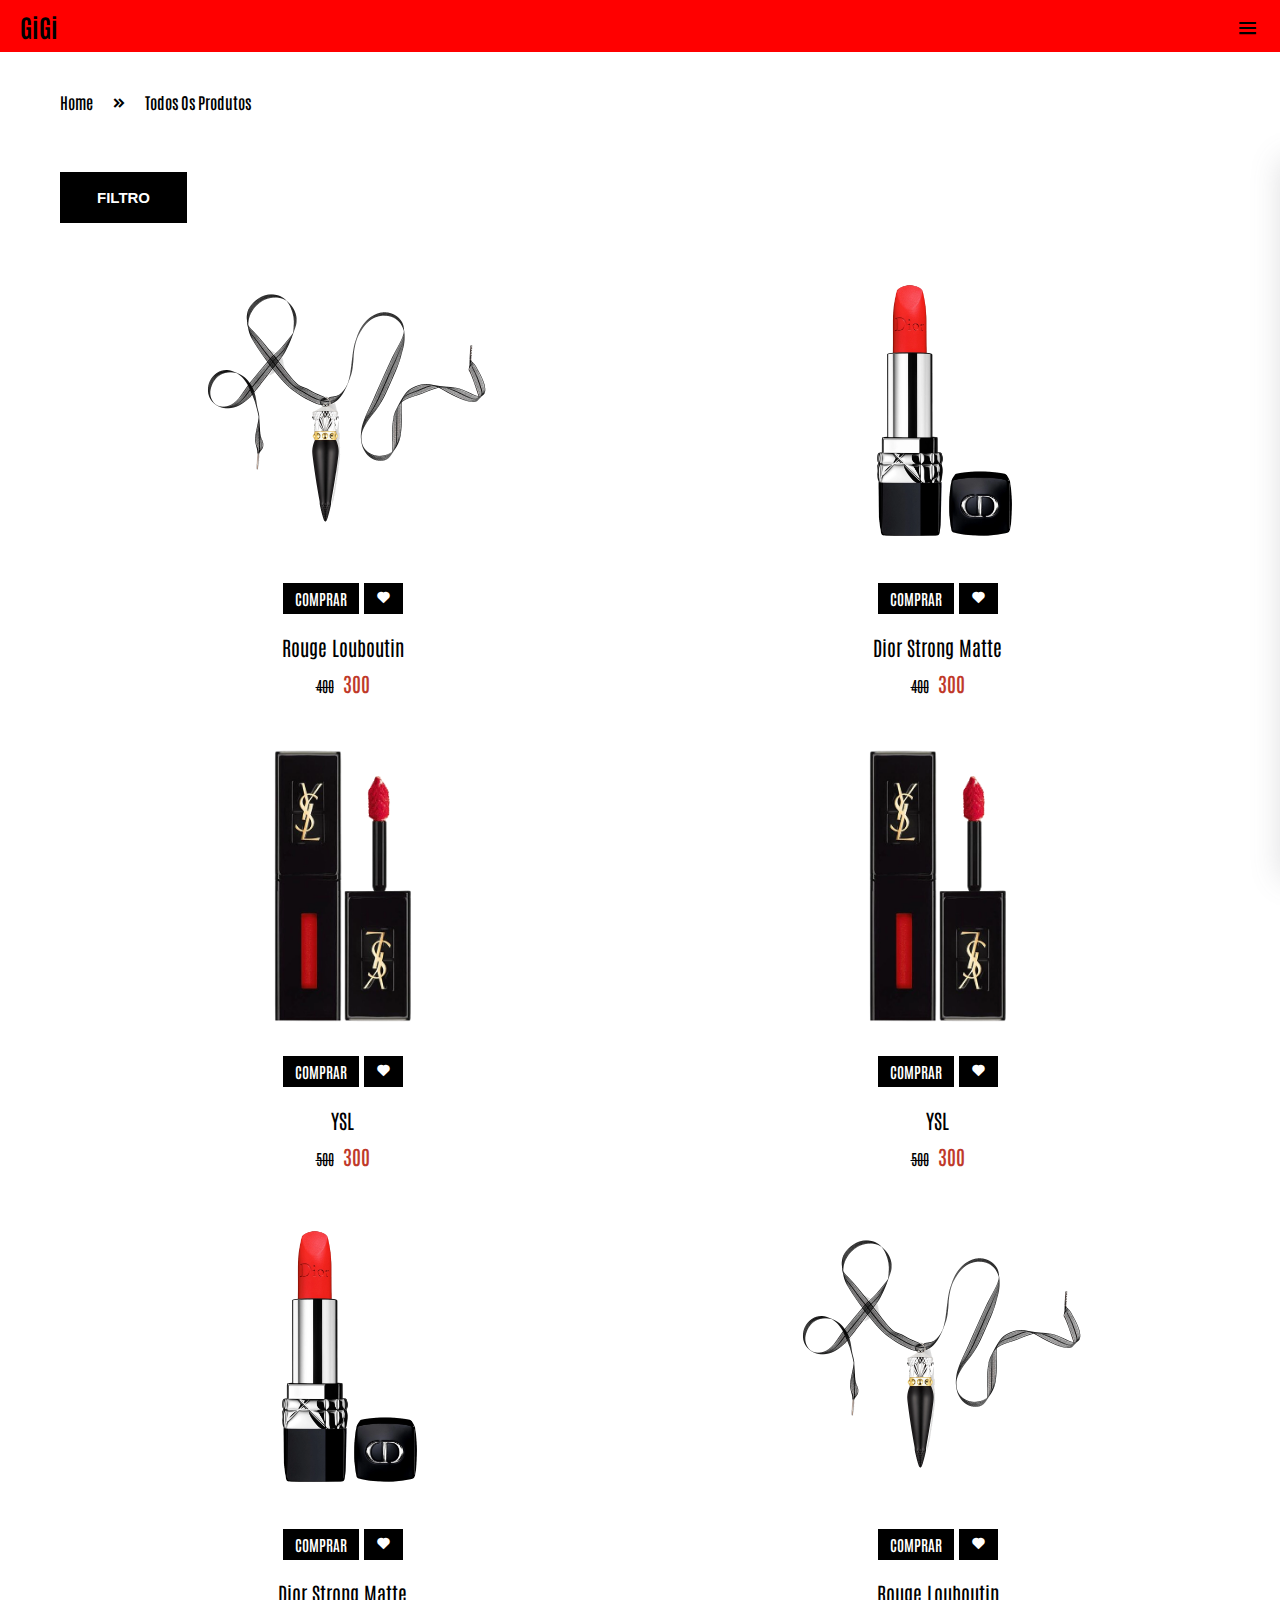
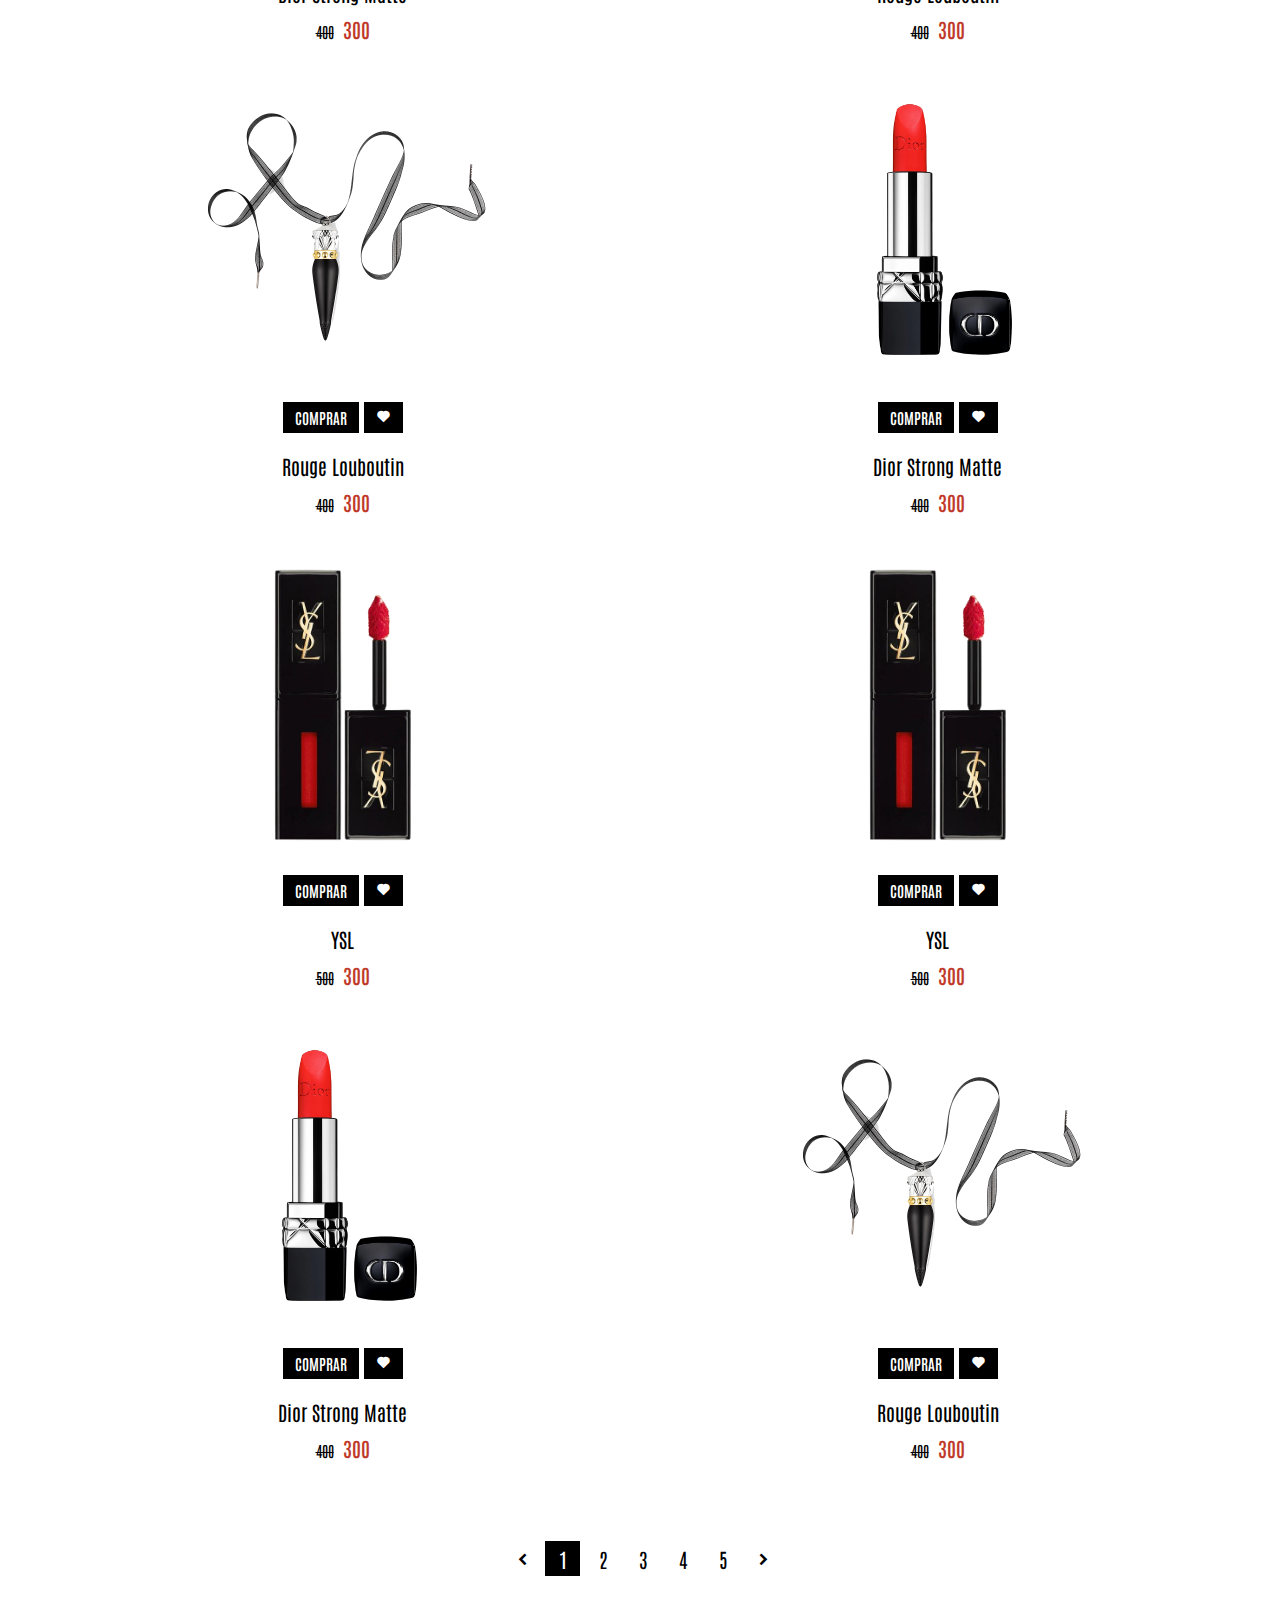
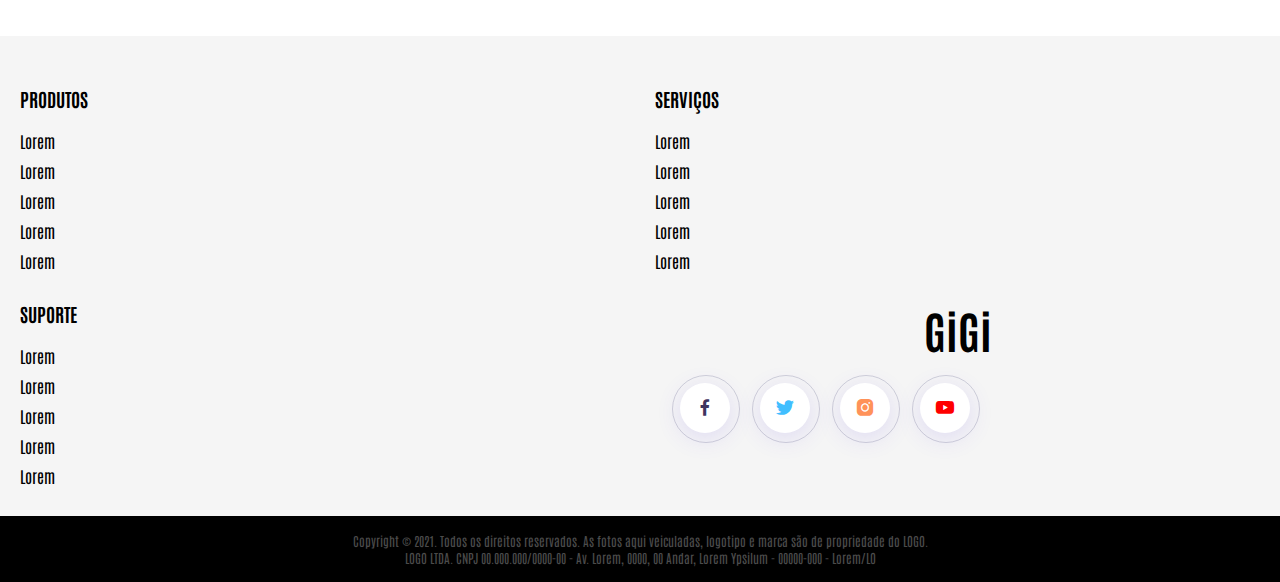
<file: products.html>
<!DOCTYPE html>
<html lang="pt-br">

<head>
    <meta charset="UTF-8">
    <meta http-equiv="X-UA-Compatible" content="IE=edge">
    <meta name="viewport" content="width=device-width, initial-scale=1.0">
    <title>GiGi Cosmetics</title>
    <!-- google font -->
    <link rel="preconnect" href="https://fonts.gstatic.com">
    <link href="https://fonts.googleapis.com/css2?family=Antonio:wght@100;200;300;400;500;600;700&display=swap" rel="stylesheet">
    <!-- boxicons -->
    <link href='https://unpkg.com/boxicons@2.0.7/css/boxicons.min.css' rel='stylesheet'>
    <!-- app css -->
    <link rel="stylesheet" href="css/index.css">
</head>

<body>

    <!-- header -->
    <header>
        <!-- mobile menu -->
        <div class="mobile-menu bg-second">
            <a href="#" class="mb-logo">GiGi</a>
            <span class="mb-menu-toggle" id="mb-menu-toggle">
                <i class='bx bx-menu'></i>
            </span>
        </div>
        <!-- end mobile menu -->

        <!-- main header -->
        <div class="header-wrapper" id="header-wrapper">
            <span class="mb-menu-toggle mb-menu-close" id="mb-menu-close">
                <i class='bx bx-x'></i>
            </span>
            <!-- top header -->
            <div class="bg-forth">
                <div class="top-header container">
                    <ul class="devided">
                        <li>
                            <a href="#">Frete Grátis </a>
                        </li>
                        <li>
                            <a href="#">Inscreva-se</a>
                        </li>
                    </ul>
                    <ul class="devided">
                        <li class="dropdown">
                            <a href="">R$</a>
                            <i class='bx bxs-chevron-down'></i>
                            <ul class="dropdown-content">
                                <li><a href="#">USD</a></li>
                                <li><a href="#">YEN</a></li>
                                <li><a href="#">EUR</a></li>
                            </ul>
                        </li>
                        <li class="dropdown">
                            <a href="">PORTUGUÊS</a>
                            <i class='bx bxs-chevron-down'></i>
                            <ul class="dropdown-content">
                                <li><a href="#">ENGLISH</a></li>
                                <li><a href="#">普通话</a></li>
                                <li><a href="#">FRENCH</a></li>
                                <li><a href="#">SPANISH</a></li>
                            </ul>
                        </li>
                        <li><a href="#">PEDIDOS</a></li>
                    </ul>
                </div>
            </div>
            <!-- end top header -->
            <!-- mid header -->
            <div class="bg-main">
                <div class="mid-header container">
                    <a href="index.html" class="logo">GiGi Cosmetics</a>
                    <div class="search">
                        <input type="text" placeholder="Busca por...">
                        <i class='bx bx-search'></i>
                    </div>
                    <ul class="user-menu">
                        <li><a href="#"><i class='bx bx-heart'></i></a></li>
                        <li><a href="#"><i class='bx bx-user'></i></a></li>
                        <li><a href="#"><i class='bx bx-shopping-bag'></i></a></li>
                    </ul>
                </div>
            </div>
            <!-- end mid header -->
            <!-- bottom header -->
            <div class="bg-second">
                <div class="bottom-header container">
                    <ul class="main-menu">
                        <li><a href="#">novidades</a></li>
                        <!-- mega menu -->
                        <li class="mega-dropdown">
                            <a href="products.html">Maquiagem<i class='bx bxs-chevron-down'></i></a>
                            <div class="mega-content">
                                <div class="row">
                                    <div class="col-3 col-md-12">
                                        <div class="box">
                                            <h3>Lábios</h3>
                                            <ul>
                                                <li><a href="#">Batom</a></li>
                                                <li><a href="#">Batom Líquido</a></li>
                                                <li><a href="#">Gloss e Brilho</a></li>
                                                <li><a href="products.html">Ver Tudo</a></li>
                                            </ul>
                                        </div>
                                    </div>
                                    <div class="col-3 col-md-12">
                                        <div class="box">
                                            <h3>Olhos</h3>
                                            <ul>
                                                <li><a href="#">Sombras</a></li>
                                                <li><a href="#">Delineador e Lápis de Olhos</a></li>
                                                <li><a href="#">Máscara de Cílios</a></li>
                                                <li><a href="products.html">Ver Tudo</a></li>
                                            </ul>
                                        </div>
                                    </div>
                                    <div class="col-3 col-md-12">
                                        <div class="box">
                                            <h3>Unhas</h3>
                                            <ul>
                                                <li><a href="#">Esmaltes</a></li>
                                                <li><a href="#">Base e Top Coat</a></li>
                                                <li><a href="#">Acessórios</a></li>
                                                <li><a href="products.html">Ver Tudo</a></li>
                                            </ul>
                                        </div>
                                    </div>
                                    <div class="col-3 col-md-12">
                                        <div class="box">
                                            <h3>Face</h3>
                                            <ul>
                                                <li><a href="#">Base</a></li>
                                                <li><a href="#">Corretivo</a></li>
                                                <li><a href="#">Pó</a></li>
                                                <li><a href="products.html">Ver Tudo</a></li>
                                            </ul>
                                        </div>
                                    </div>
                                </div>
                                <div class="row img-row">
                                    <div class="col-3">
                                        <div class="box">
                                            <img src="/img/products/lips/christianlouboutin-rougelouboutin-velvet-matte-1.png" alt="">
                                        </div>
                                    </div>
                                    <div class="col-3">
                                        <div class="box">
                                            <img src="/img/products/lips/Son-Dior-Rouge-634-Strong-Matte-2.png" alt="">
                                        </div>
                                    </div>
                                    <div class="col-3">
                                        <div class="box">
                                            <img src="/img/products/lips/son-kem-ysl-425-2.png" alt="">
                                        </div>
                                    </div>
                                    <div class="col-3">
                                        <div class="box">
                                            <img src="/img/products/lips/Son-Dior-Rouge-634-Strong-Matte.png" alt="">
                                        </div>
                                    </div>
                                </div>
                            </div>
                        </li>
                        <!-- end mega menu -->
                        <!-- mega menu 2-->
                        <li class="mega-dropdown">
                            <a href="./products.html">Perfumes<i class='bx bxs-chevron-down'></i></a>
                            <div class="mega-content">
                                <div class="row">
                                    <div class="col-3 col-md-12">
                                        <div class="box">
                                            <h3>Floral</h3>
                                            <ul>
                                                <li><a href="#">Feminino</a></li>
                                                <li><a href="#">Masculinos</a></li>
                                                <li><a href="#">Unissex</a></li>
                                                <li><a href="products.html">Ver Tudo</a></li>
                                            </ul>
                                        </div>
                                    </div>
                                    <div class="col-3 col-md-12">
                                        <div class="box">
                                            <h3>Amadeirado</h3>
                                            <ul>
                                                <li><a href="#">Feminino</a></li>
                                                <li><a href="#">Masculinos</a></li>
                                                <li><a href="#">Unissex</a></li>
                                                <li><a href="products.html">Ver Tudo</a></li>
                                            </ul>
                                        </div>
                                    </div>
                                    <div class="col-3 col-md-12">
                                        <div class="box">
                                            <h3>Oriental</h3>
                                            <ul>
                                                <li><a href="#">Feminino</a></li>
                                                <li><a href="#">Masculinos</a></li>
                                                <li><a href="#">Unissex</a></li>
                                                <li><a href="products.html">Ver Tudo</a></li>
                                            </ul>
                                        </div>
                                    </div>
                                    <div class="col-3 col-md-12">
                                        <div class="box">
                                            <h3>Cítrico</h3>
                                            <ul>
                                                <li><a href="#">Feminino</a></li>
                                                <li><a href="#">Masculinos</a></li>
                                                <li><a href="#">Unissex</a></li>
                                                <li><a href="products.html">Ver Tudo</a></li>
                                            </ul>
                                        </div>
                                    </div>
                                </div>
                                <div class="row img-row">
                                    <div class="col-3">
                                        <div class="box">
                                            <img src="/img/products/lips/christianlouboutin-rougelouboutin-velvet-matte-1.png" alt="">
                                        </div>
                                    </div>
                                    <div class="col-3">
                                        <div class="box">
                                            <img src="/img/products/lips/Son-Dior-Rouge-634-Strong-Matte-2.png" alt="">
                                        </div>
                                    </div>
                                    <div class="col-3">
                                        <div class="box">
                                            <img src="/img/products/lips/son-kem-ysl-425-2.png" alt="">
                                        </div>
                                    </div>
                                    <div class="col-3">
                                        <div class="box">
                                            <img src="/img/products/lips/Son-Dior-Rouge-634-Strong-Matte.png" alt="">
                                        </div>
                                    </div>
                                </div>
                            </div>
                        </li>
                        <!-- end mega menu -->
                        <!-- mega menu 3-->
                        <li class="mega-dropdown">
                            <a href="./products.html">Tratamento<i class='bx bxs-chevron-down'></i></a>
                            <div class="mega-content">
                                <div class="row">
                                    <div class="col-3 col-md-12">
                                        <div class="box">
                                            <h3>Face</h3>
                                            <ul>
                                                <li><a href="#">Limpeza</a></li>
                                                <li><a href="#">Hidratante</a></li>
                                                <li><a href="#">Anti-Idade</a></li>
                                                <li><a href="products.html">Ver Tudo</a></li>
                                            </ul>
                                        </div>
                                    </div>
                                    <div class="col-3 col-md-12">
                                        <div class="box">
                                            <h3>Olhos</h3>
                                            <ul>
                                                <li><a href="#">Hidratante</a></li>
                                                <li><a href="#">Anti-olheiras</a></li>
                                                <li><a href="#">Anti-Idade</a></li>
                                                <li><a href="products.html">Ver Tudo</a></li>
                                            </ul>
                                        </div>
                                    </div>
                                    <div class="col-3 col-md-12">
                                        <div class="box">
                                            <h3>Corpo</h3>
                                            <ul>
                                                <li><a href="#">Celulite</a></li>
                                                <li><a href="#">Esfoliante</a></li>
                                                <li><a href="#">Hidratante</a></li>
                                                <li><a href="products.html">Ver Tudo</a></li>
                                            </ul>
                                        </div>
                                    </div>
                                    <div class="col-3 col-md-12">
                                        <div class="box">
                                            <h3>Lábios</h3>
                                            <ul>
                                                <li><a href="#">Hidratante</a></li>
                                                <li><a href="#">Anti-idade</a></li>
                                                <li><a href="#">Lorem</a></li>
                                                <li><a href="#">Ver Tudo</a></li>
                                            </ul>
                                        </div>
                                    </div>
                                </div>
                                <div class="row img-row">
                                    <div class="col-3">
                                        <div class="box">
                                            <img src="/img/products/lips/christianlouboutin-rougelouboutin-velvet-matte-1.png" alt="">
                                        </div>
                                    </div>
                                    <div class="col-3">
                                        <div class="box">
                                            <img src="/img/products/lips/Son-Dior-Rouge-634-Strong-Matte-2.png" alt="">
                                        </div>
                                    </div>
                                    <div class="col-3">
                                        <div class="box">
                                            <img src="/img/products/lips/son-kem-ysl-425-2.png" alt="">
                                        </div>
                                    </div>
                                    <div class="col-3">
                                        <div class="box">
                                            <img src="/img/products/lips/Son-Dior-Rouge-634-Strong-Matte.png" alt="">
                                        </div>
                                    </div>
                                </div>
                            </div>
                        </li>
                        <!-- end mega menu -->
                        <!-- mega menu 3-->
                        <li class="mega-dropdown">
                            <a href="./products.html">Corpo & Banho<i class='bx bxs-chevron-down'></i></a>
                            <div class="mega-content">
                                <div class="row">
                                    <div class="col-3 col-md-12">
                                        <div class="box">
                                            <h3>Desodorante</h3>
                                            <ul>
                                                <li><a href="#">Spray</a></li>
                                                <li><a href="#">Roll-on</a></li>
                                                <li><a href="#">Stick</a></li>
                                                <li><a href="products.html">Ver Tudo</a></li>
                                            </ul>
                                        </div>
                                    </div>
                                    <div class="col-3 col-md-12">
                                        <div class="box">
                                            <h3>Mãos e Pés</h3>
                                            <ul>
                                                <li><a href="#">Mão</a></li>
                                                <li><a href="#">Pés</a></li>
                                                <li><a href="#">lorem</a></li>
                                                <li><a href="products.html">Ver Tudo</a></li>
                                            </ul>
                                        </div>
                                    </div>
                                    <div class="col-3 col-md-12">
                                        <div class="box">
                                            <h3>Banho</h3>
                                            <ul>
                                                <li><a href="#">Sabonete em Barra</a></li>
                                                <li><a href="#">Sabonete Líquido</a></li>
                                                <li><a href="#">Sais de Banho</a></li>
                                                <li><a href="products.html">Ver Tudo</a></li>
                                            </ul>
                                        </div>
                                    </div>
                                    <div class="col-3 col-md-12">
                                        <div class="box">
                                            <h3>Óleos</h3>
                                            <ul>
                                                <li><a href="#">Óleo de Banho</a></li>
                                                <li><a href="#">Óleo de Massagem</a></li>
                                                <li><a href="#">Pós banho</a></li>
                                                <li><a href="products.html">Ver Tudo</a></li>
                                            </ul>
                                        </div>
                                    </div>
                                </div>
                                <div class="row img-row">
                                    <div class="col-3">
                                        <div class="box">
                                            <img src="/img/products/lips/christianlouboutin-rougelouboutin-velvet-matte-1.png" alt="">
                                        </div>
                                    </div>
                                    <div class="col-3">
                                        <div class="box">
                                            <img src="/img/products/lips/Son-Dior-Rouge-634-Strong-Matte-2.png" alt="">
                                        </div>
                                    </div>
                                    <div class="col-3">
                                        <div class="box">
                                            <img src="/img/products/lips/son-kem-ysl-425-2.png" alt="">
                                        </div>
                                    </div>
                                    <div class="col-3">
                                        <div class="box">
                                            <img src="/img/products/lips/Son-Dior-Rouge-634-Strong-Matte.png" alt="">
                                        </div>
                                    </div>
                                </div>
                            </div>
                        </li>
                        <!-- end mega menu -->
                        <!-- mega menu 4-->
                        <li class="mega-dropdown">
                            <a href="./products.html">Cabelos<i class='bx bxs-chevron-down'></i></a>
                            <div class="mega-content">
                                <div class="row">
                                    <div class="col-3 col-md-12">
                                        <div class="box">
                                            <h3>Shampoo</h3>
                                            <ul>
                                                <li><a href="#">lorem</a></li>
                                                <li><a href="#">lorem</a></li>
                                                <li><a href="#">lorem</a></li>
                                                <li><a href="#">lorem</a></li>
                                            </ul>
                                        </div>
                                    </div>
                                    <div class="col-3 col-md-12">
                                        <div class="box">
                                            <h3>Condicionador</h3>
                                            <ul>
                                                <li><a href="#">lorem</a></li>
                                                <li><a href="#">lorem</a></li>
                                                <li><a href="#">lorem</a></li>
                                                <li><a href="#">lorem</a></li>
                                            </ul>
                                        </div>
                                    </div>
                                    <div class="col-3 col-md-12">
                                        <div class="box">
                                            <h3>Máscara</h3>
                                            <ul>
                                                <li><a href="#">lorem</a></li>
                                                <li><a href="#">lorem</a></li>
                                                <li><a href="#">lorem</a></li>
                                                <li><a href="#">lorem</a></li>
                                            </ul>
                                        </div>
                                    </div>
                                    <div class="col-3 col-md-12">
                                        <div class="box">
                                            <h3>Finalizador</h3>
                                            <ul>
                                                <li><a href="#">Creme Alisante</a></li>
                                                <li><a href="#">Bálsamo Suavizante</a></li>
                                                <li><a href="#">Reparador de Pontas</a></li>
                                                <li><a href="#">Spray de Brilho</a></li>
                                            </ul>
                                        </div>
                                    </div>
                                </div>
                                <div class="row img-row">
                                    <div class="col-3">
                                        <div class="box">
                                            <img src="/img/products/lips/christianlouboutin-rougelouboutin-velvet-matte-1.png" alt="">
                                        </div>
                                    </div>
                                    <div class="col-3">
                                        <div class="box">
                                            <img src="/img/products/lips/Son-Dior-Rouge-634-Strong-Matte-2.png" alt="">
                                        </div>
                                    </div>
                                    <div class="col-3">
                                        <div class="box">
                                            <img src="/img/products/lips/son-kem-ysl-425-2.png" alt="">
                                        </div>
                                    </div>
                                    <div class="col-3">
                                        <div class="box">
                                            <img src="/img/products/lips/Son-Dior-Rouge-634-Strong-Matte.png" alt="">
                                        </div>
                                    </div>
                                </div>
                            </div>
                        </li>
                        <!-- end mega menu -->
                        <li><a href="#">ofertas</a></li>
                    </ul>
                </div>
            </div>
            <!-- end bottom header -->
        </div>
        <!-- end main header -->
    </header>
    <!-- end header -->

    <!--MAIN-->
    <!-- products content -->
    <div class="bg-main">
        <div class="container">
            <div class="box">
                <div class="breadcumb">
                    <a href="./index.html">home</a>
                    <span><i class='bx bxs-chevrons-right'></i></span>
                    <a href="./products.html">todos os produtos</a>
                </div>
            </div>
            <div class="box">
                <div class="row">
                    <div class="col-3 filter-col" id="filter-col">
                        <div class="box filter-toggle-box">
                            <button class="btn-flat btn-hover" id="filter-close">fechar</button>
                        </div>
                        <div class="box">
                            <span class="filter-header">
                                Categorias
                            </span>
                            <ul class="filter-list">
                                <li><a href="#">Lorem</a></li>
                                <li><a href="#">Lorem</a></li>
                                <li><a href="#">Lorem</a></li>
                                <li><a href="#">Lorem</a></li>
                            </ul>
                        </div>
                        <div class="box">
                            <span class="filter-header">
                                Preço
                            </span>
                            <div class="price-range">
                                <input type="text">
                                <span>-</span>
                                <input type="text">
                            </div>
                        </div>
                        <div class="box">
                            <ul class="filter-list">
                                <li>
                                    <div class="group-checkbox">
                                        <input type="checkbox" id="status1">
                                        <label for="status1">
                                            Em oferta
                                            <i class='bx bx-check'></i>
                                        </label>
                                    </div>
                                </li>
                                <li>
                                    <div class="group-checkbox">
                                        <input type="checkbox" id="status2">
                                        <label for="status2">
                                            Em estoque
                                            <i class='bx bx-check'></i>
                                        </label>
                                    </div>
                                </li>
                                <li>
                                    <div class="group-checkbox">
                                        <input type="checkbox" id="status3">
                                        <label for="status3">
                                            Novidade
                                            <i class='bx bx-check'></i>
                                        </label>
                                    </div>
                                </li>
                            </ul>
                        </div>
                        <div class="box">
                            <span class="filter-header">
                                Marcas
                            </span>
                            <ul class="filter-list">
                                <li>
                                    <div class="group-checkbox">
                                        <input type="checkbox" id="remember1" checked="checked">
                                        <label for="remember1">
                                            Lorem
                                            <i class='bx bx-check'></i>
                                        </label>
                                    </div>
                                </li>
                                <li>
                                    <div class="group-checkbox">
                                        <input type="checkbox" id="remember2">
                                        <label for="remember2">
                                            Lorem
                                            <i class='bx bx-check'></i>
                                        </label>
                                    </div>
                                </li>
                                <li>
                                    <div class="group-checkbox">
                                        <input type="checkbox" id="remember3">
                                        <label for="remember3">
                                            Lorem
                                            <i class='bx bx-check'></i>
                                        </label>
                                    </div>
                                </li>
                                <li>
                                    <div class="group-checkbox">
                                        <input type="checkbox" id="remember4">
                                        <label for="remember4">
                                            Lorem
                                            <i class='bx bx-check'></i>
                                        </label>
                                    </div>
                                </li>
                                <li>
                                    <div class="group-checkbox">
                                        <input type="checkbox" id="remember5">
                                        <label for="remember5">
                                            Lorem
                                            <i class='bx bx-check'></i>
                                        </label>
                                    </div>
                                </li>
                            </ul>
                        </div>
                        <div class="box">
                            <span class="filter-header">
                                Cores
                            </span>
                            <ul class="filter-list">
                                <li>
                                    <div class="group-checkbox">
                                        <input type="checkbox" id="remember1">
                                        <label for="remember1">
                                            Lorem
                                            <i class='bx bx-check'></i>
                                        </label>
                                    </div>
                                </li>
                                <li>
                                    <div class="group-checkbox">
                                        <input type="checkbox" id="remember2">
                                        <label for="remember2">
                                            Lorem
                                            <i class='bx bx-check'></i>
                                        </label>
                                    </div>
                                </li>
                                <li>
                                    <div class="group-checkbox">
                                        <input type="checkbox" id="remember3">
                                        <label for="remember3">
                                            Lorem
                                            <i class='bx bx-check'></i>
                                        </label>
                                    </div>
                                </li>
                                <li>
                                    <div class="group-checkbox">
                                        <input type="checkbox" id="remember4">
                                        <label for="remember4">
                                            Lorem
                                            <i class='bx bx-check'></i>
                                        </label>
                                    </div>
                                </li>
                                <li>
                                    <div class="group-checkbox">
                                        <input type="checkbox" id="remember5">
                                        <label for="remember5">
                                            Lorem
                                            <i class='bx bx-check'></i>
                                        </label>
                                    </div>
                                </li>
                            </ul>
                        </div>
                        <div class="box">
                            <span class="filter-header">
                                Avaliação
                            </span>
                            <ul class="filter-list">
                                <li>
                                    <div class="group-checkbox">
                                        <input type="checkbox" id="remember1">
                                        <label for="remember1">
                                            <span class="rating">
                                                <i class='bx bxs-star'></i>
                                                <i class='bx bxs-star'></i>
                                                <i class='bx bxs-star'></i>
                                                <i class='bx bxs-star'></i>
                                                <i class='bx bxs-star'></i>
                                            </span>
                                            <i class='bx bx-check'></i>
                                        </label>
                                    </div>
                                </li>
                                <li>
                                    <div class="group-checkbox">
                                        <input type="checkbox" id="remember1">
                                        <label for="remember1">
                                            <span class="rating">
                                                <i class='bx bxs-star'></i>
                                                <i class='bx bxs-star'></i>
                                                <i class='bx bxs-star'></i>
                                                <i class='bx bxs-star'></i>
                                                <i class='bx bx-star'></i>
                                            </span>
                                            <i class='bx bx-check'></i>
                                        </label>
                                    </div>
                                </li>
                                <li>
                                    <div class="group-checkbox">
                                        <input type="checkbox" id="remember1">
                                        <label for="remember1">
                                            <span class="rating">
                                                <i class='bx bxs-star'></i>
                                                <i class='bx bxs-star'></i>
                                                <i class='bx bxs-star'></i>
                                                <i class='bx bx-star'></i>
                                                <i class='bx bx-star'></i>
                                            </span>
                                            <i class='bx bx-check'></i>
                                        </label>
                                    </div>
                                </li>
                                <li>
                                    <div class="group-checkbox">
                                        <input type="checkbox" id="remember1">
                                        <label for="remember1">
                                            <span class="rating">
                                                <i class='bx bxs-star'></i>
                                                <i class='bx bxs-star'></i>
                                                <i class='bx bx-star'></i>
                                                <i class='bx bx-star'></i>
                                                <i class='bx bx-star'></i>
                                            </span>
                                            <i class='bx bx-check'></i>
                                        </label>
                                    </div>
                                </li>
                                <li>
                                    <div class="group-checkbox">
                                        <input type="checkbox" id="remember1">
                                        <label for="remember1">
                                            <span class="rating">
                                                <i class='bx bxs-star'></i>
                                                <i class='bx bx-star'></i>
                                                <i class='bx bx-star'></i>
                                                <i class='bx bx-star'></i>
                                                <i class='bx bx-star'></i>
                                            </span>
                                            <i class='bx bx-check'></i>
                                        </label>
                                    </div>
                                </li>
                            </ul>
                        </div>
                    </div>
                    <div class="col-9 col-md-12">
                        <div class="box filter-toggle-box">
                            <button class="btn-flat btn-hover" id="filter-toggle">filtro</button>
                        </div>
                        <!--JS-->
                        <div class="box">
                            <div class="row" id="products"></div>
                        </div>
                        <!--End JS-->
                        <div class="box">
                            <ul class="pagination">
                                <li><a href="#"><i class='bx bxs-chevron-left'></i></a></li>
                                <li><a href="#" class="active">1</a></li>
                                <li><a href="#">2</a></li>
                                <li><a href="#">3</a></li>
                                <li><a href="#">4</a></li>
                                <li><a href="#">5</a></li>
                                <li><a href="#"><i class='bx bxs-chevron-right'></i></a></li>
                            </ul>
                        </div>
                    </div>
                </div>
            </div>
        </div>
    </div>
    <!-- end products content -->

    <!-- FOOTER -->
    <footer class="bg-second">
        <div class="container">
            <div class="row">
                <div class="col-3 col-md-6">
                    <h3 class="footer-head">Produtos</h3>
                    <ul class="menu">
                        <li><a href="#">Lorem</a></li>
                        <li><a href="#">Lorem</a></li>
                        <li><a href="#">Lorem</a></li>
                        <li><a href="#">Lorem</a></li>
                        <li><a href="#">Lorem</a></li>
                    </ul>
                </div>
                <div class="col-3 col-md-6">
                    <h3 class="footer-head">serviços</h3>
                    <ul class="menu">
                        <li><a href="#">Lorem</a></li>
                        <li><a href="#">Lorem</a></li>
                        <li><a href="#">Lorem</a></li>
                        <li><a href="#">Lorem</a></li>
                        <li><a href="#">Lorem</a></li>
                    </ul>
                </div>
                <div class="col-3 col-md-6">
                    <h3 class="footer-head">suporte</h3>
                    <ul class="menu">
                        <li><a href="#">Lorem</a></li>
                        <li><a href="#">Lorem</a></li>
                        <li><a href="#">Lorem</a></li>
                        <li><a href="#">Lorem</a></li>
                        <li><a href="#">Lorem</a></li>
                    </ul>
                </div>
                <div class="col-3 col-md-6 col-sm-12">
                    <div class="contact">

                        <a class="contact-header" href="index.html"><h3>
                            GiGi
                        </h3></a>
                        <div class="social-bar">
                            <div class="social-icons">
                                <a href="#" target="_blank" class="slider-nav-item"><i class="bx bxl-facebook"></i></a>
                                    
                                <a href="#" target="_blank"class="slider-nav-item"><i class="bx bxl-twitter"></i></a>
                                    
                                <a href="#" target="_blank"class="slider-nav-item"><i class="bx bxl-instagram-alt"></i></a>
        
                                <a href="#" target="_blank"class="slider-nav-item"><i class="bx bxl-youtube"></i></a>
                            </div>
                        </div>
                        <!--<ul class="contact-socials">
                            <li><a href="#">
                                    <i class='bx bxl-facebook-circle'></i>
                                </a></li>
                            <li><a href="#">
                                    <i class='bx bxl-instagram-alt'></i>
                                </a></li>
                            <li><a href="#">
                                    <i class='bx bxl-youtube'></i>
                                </a></li>
                            <li><a href="#">
                                    <i class='bx bxl-twitter'></i>
                                </a></li>
                        </ul>-->
                    </div>
                </div>
            </div>
        </div>
        <div class="bottom-footer">
            <p>Copyright © 2021. Todos os direitos reservados. As fotos aqui veiculadas, logotipo e marca são de propriedade do LOGO.</p>

            <p>LOGO LTDA. CNPJ 00.000.000/0000-00 - Av. Lorem, 0000, 00 Andar, Lorem Ypsilum - 00000-000 - Lorem/LO</p>
        </div>
    </footer>
    <!-- end footer -->

    <!-- app js -->
    <script src="./js/app.js"></script>
    <script src="./js/products.js"></script>
</body>

</html>
</file>
<file: css/index.css>
@import 'style.css';
@import 'grid.css';
@import 'header.css';
@import 'main.css';
@import 'footer.css';
@import 'mobile.css';
</file>
